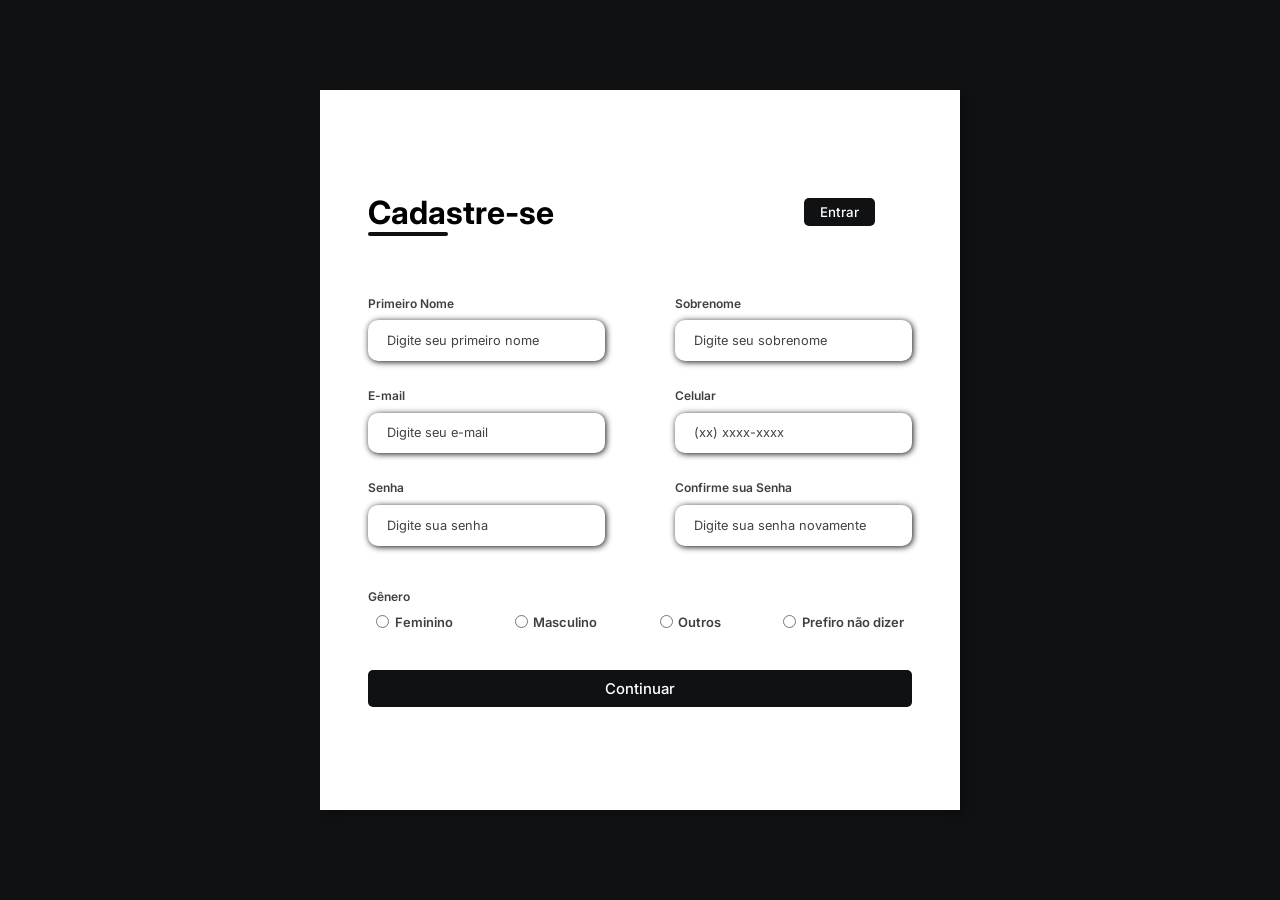
<file: Cadastro.html>
<!DOCTYPE html>
<html lang="pt-br">

<head>
    <!-- Definições gerais -->
    <meta charset="UTF-8">
    <meta http-equiv="X-UA-Compatible" content="IE=edge">
    <meta name="viewport" content="width=device-width, initial-scale=1.0">
    <link rel="stylesheet" href="cads.css"> <!-- Referência ao arquivo de estilos -->
    <title>Formulário</title>
</head>

<body>
    
    <div class="container">
        <!-- Conteúdo do formulário -->
        <div class="form-image">
            <img src="logo (2).png" alt="logo"> <!-- Imagem relacionada ao formulário (talvez um logo) -->
        </div>
        <div class="form">
            <form action="#">
                <!-- Cabeçalho do formulário -->
                <div class="form-header">
                    <div class="title">
                        <h1>Cadastre-se</h1> <!-- Título do formulário -->
                    </div>
                    <div class="login-button">
                        <button><a href="./login.html">Entrar</a></button> <!-- Botão de login -->
                    </div>
                </div>

                <!-- Campos de entrada do formulário -->
                <div class="input-group">
                    <!-- Campos para informações do usuário -->
                    <div class="input-box">
                        <label for="firstname">Primeiro Nome</label>
                        <input id="firstname" type="text" name="firstname" placeholder="Digite seu primeiro nome" required>
                    </div>

                    <div class="input-box">
                        <label for="lastname">Sobrenome</label>
                        <input id="lastname" type="text" name="lastname" placeholder="Digite seu sobrenome" required>
                    </div>
                    <div class="input-box">
                        <label for="email">E-mail</label>
                        <input id="email" type="email" name="email" placeholder="Digite seu e-mail" required>
                    </div>

                    <div class="input-box">
                        <label for="number">Celular</label>
                        <input id="number" type="tel" name="number" placeholder="(xx) xxxx-xxxx" required>
                    </div>

                    <!-- Campos de senha -->
                    <div class="input-box">
                        <label for="password">Senha</label>
                        <input id="password" type="password" name="password" placeholder="Digite sua senha" required>
                    </div>
                    <div class="input-box">
                        <label for="confirmPassword">Confirme sua Senha</label>
                        <input id="confirmPassword" type="password" name="confirmPassword" placeholder="Digite sua senha novamente" required>
                    </div>
                </div>

                <!-- Seleção de gênero -->
                <div class="gender-inputs">
                    <div class="gender-title">
                        <h6>Gênero</h6> <!-- Título para seleção de gênero -->
                    </div>

                    <div class="gender-group">
                        <!-- Opções de gênero -->
                        <div class="gender-input">
                            <input id="female" type="radio" name="gender">
                            <label for="female">Feminino</label>
                        </div>
                        <div class="gender-input">
                            <input id="male" type="radio" name="gender">
                            <label for="male">Masculino</label>
                        </div>
                        <div class="gender-input">
                            <input id="others" type="radio" name="gender">
                            <label for="others">Outros</label>
                        </div>
                        <div class="gender-input">
                            <input id="none" type="radio" name="gender">
                            <label for="none">Prefiro não dizer</label>
                        </div>
                    </div>
                </div>

                <!-- Botão para continuação do processo -->
                <div class="continue-button">
                    <button><a href="#">Continuar</a></button> <!-- Botão para prosseguir -->
                </div>
            </form>
        </div>
    </div>
</body>

</html>
</file>
<file: cads.css>
/* Importando fontes do Google Fonts */
@import url('https://fonts.googleapis.com/css2?family=Inter:wght@200;300;400;500&family=Open+Sans:wght@300;400;500;600&display=swap');

/* Definindo estilos padrão para todos os elementos */
* {
    padding: 0;
    margin: 0;
    box-sizing: border-box;
    font-family: 'Inter', sans-serif;
}

/* Estilos para o corpo da página */
body {
    width: 100%;
    height: 100vh;
    display: flex;
    justify-content: center;
    align-items: center;
    background: #101113;
}

/* Estilos para um contêiner geral */
.container {
    width: 80%;
    height: 80vh;
    display: flex;
    box-shadow: 5px 5px 10px rgba(0, 0, 0, 0.212);
}

/* Estilos para a seção da imagem no formulário */
.form-image {
    width: 50%;
    display: flex;
    justify-content: center;
    align-items: center;
    background: linear-gradient(to right,#0c0d0e, #96989b);
    padding: 1rem;
}

/* Estilos para uma imagem dentro da seção da imagem */
.form-image img {
    width: 31rem;
}

/* Estilos para a seção do formulário */
.form {
    width: 50%;
    display: flex;
    flex-direction: column;
    justify-content: center;
    align-items: center;
    background-color: #fff;
    padding: 3rem;
}

/* Estilos para o cabeçalho do formulário */
.form-header {
    margin-bottom: 3rem;
    display: flex;
    justify-content: space between;
}

/* Estilos para o botão de login */
.login-button {
    display: flex;
    align-items: center;
}

/* Estilos para o botão de login */
.login-button button {
    border: none;
    background-color: #101113;
    padding: 0.4rem 1rem;
    border-radius: 5px;
    cursor: pointer;
    margin-left: 250px;
}

/* Estilos de foco para o botão de login */
.login-button button:hover {
    background-color: #ced4e0;
}

/* Estilos para o link no botão de login */
.login-button button a {
    text-decoration: none;
    font-weight: 500;
    color: #fff;
}

/* Estilos para o título do formulário com uma linha após */
.form-header h1::after {
    content: '';
    display: block;
    width: 5rem;
    height: 0.3rem;
    background-color: #101113;
    margin: 0 auto;
    position: absolute;
    border-radius: 10px;
}

/* Estilos para o grupo de entrada de dados */
.input-group {
    display: flex;
    flex-wrap: wrap;
    justify-content: space-between;
    padding: 1rem 0;
}

/* Estilos para um contêiner de entrada de dados */
.input-box {
    display: flex;
    flex-direction: column;
    margin-bottom: 1.1rem;
}

/* Estilos para a entrada de dados */
.input-box input {
    margin: 0.6rem 0;
    padding: 0.8rem 1.2rem;
    border: none;
    border-radius: 10px;
    box-shadow: 1px 1px 6px #101113;
    font-size: 0.8rem;
}

/* Estilos de foco para a entrada de dados */
.input-box input:hover {
    background-color: #ced4e0;
}

/* Estilos de foco para a entrada de dados */
.input-box input:focus-visible {
    outline: 1px solid #101113;
}

/* Estilos para o rótulo da entrada de dados e o título de gênero */
.input-box label,
.gender-title h6 {
    font-size: 0.75rem;
    font-weight: 600;
    color: #000000c0;
}

/* Estilos para o espaço reservado da entrada de dados */
.input-box input::placeholder {
    color: #000000be;
}

/* Estilos para o grupo de gênero */
.gender-group {
    display: flex;
    justify-content: space-between;
    margin-top: 0.62rem;
    padding: 0 .5rem;
}

/* Estilos para a entrada de gênero */
.gender-input {
    display: flex;
    align-items: center;
}

/* Estilos para a entrada de gênero */
.gender-input input {
    margin-right: 0.35rem;
}

/* Estilos para o rótulo da entrada de gênero */
.gender-input label {
    font-size: 0.81rem;
    font-weight: 600;
    color: #000000c0;
}

/* Estilos para o botão "Continuar" */
.continue-button button {
    width: 100%;
    margin-top: 2.5rem;
    border: none;
    background-color: #101113;
    padding: 0.62rem;
    border-radius: 5px;
    cursor: pointer;
}

/* Estilos de foco para o botão "Continuar" */
.continue-button button:hover {
    background-color: #ced4e0;
}

/* Estilos para o link no botão "Continuar" */
.continue-button button a {
    text-decoration: none;
    font-size: 0.93rem;
    font-weight: 500;
    color: #fff;
}

/* Estilos responsivos para telas menores */
@media screen and (max-width: 1330px) {
    .form-image {
        display: none;
    }
    .container {
        width: 50%;
    }
    .form {
        width: 100%;
    }
}

/* Estilos responsivos para telas ainda menores */
@media screen and (max-width: 1064px) {
    .container {
        width: 90%;
        height: auto;
    }
    .input-group {
        flex-direction: column;
        z-index: 5;
        padding-right: 5rem;
        max-height: 10rem;
        overflow-y: scroll;
        flex-wrap: nowrap;
    }
    .gender-inputs {
        margin-top: 2rem;
    }
    .gender-group {
        flex-direction: column;
    }
    .gender-title h6 {
        margin: 0;
    }
    .gender-input {
        margin-top: 0.5rem;
    }
}
</file>
